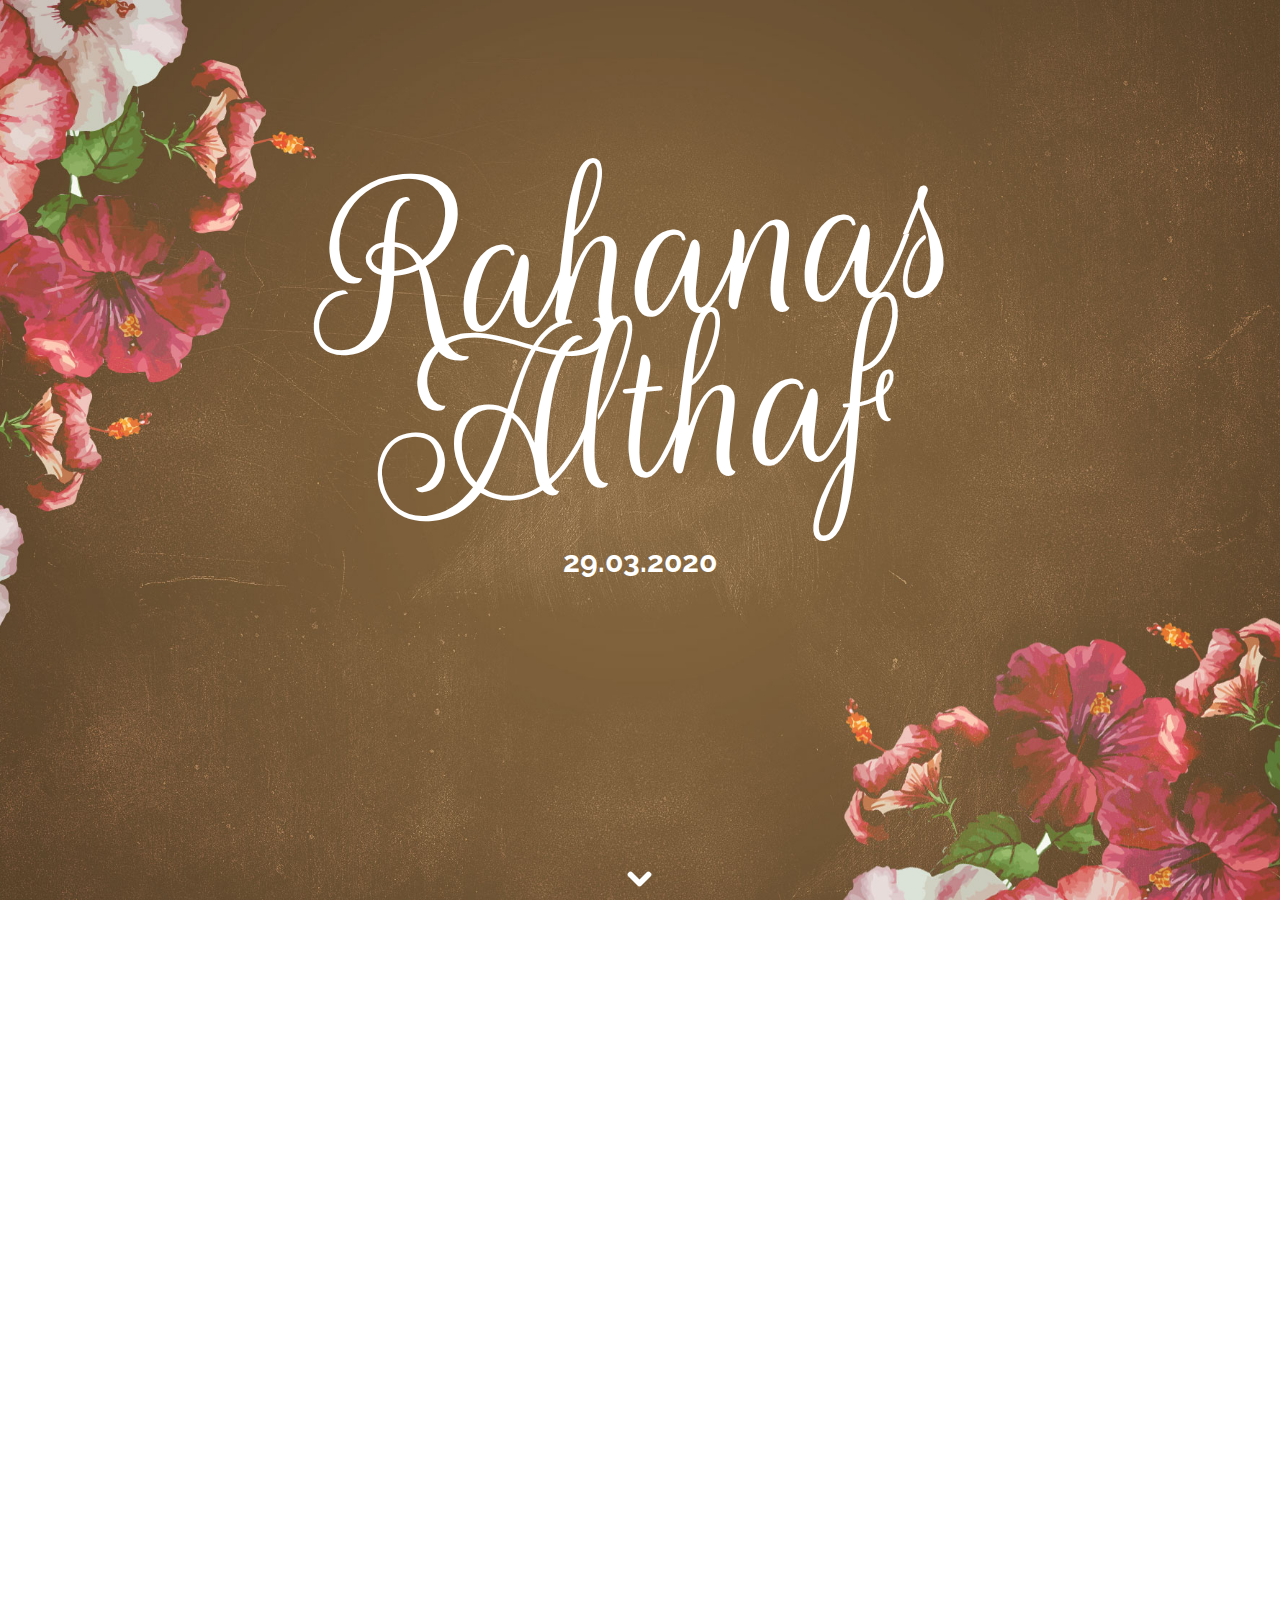
<file: index.html>
<!DOCTYPE html>

<head>
<meta http-equiv="Content-Type" content="text/html; charset=utf-8" />
<meta name="viewport" content="width=device-width; initial-scale=1; maximum-scale=1" />
<meta name="author" content="Riyas Siddikk" />
<meta name="description" content="Rahanas weds Althaf" />
<meta name="keywords" content="the wedding date, Rahanas weds Althaf, Rahanas, Althaf" />
<title>Rahanas weds Althaf</title>
<link rel="stylesheet" type="text/css" media="all" href="style.css" />
<link rel="stylesheet" type="text/css" media="all" href="css/intro.css" />
<link rel="stylesheet" type="text/css" media="all" href="css/animsition.min.css" />
<link rel="stylesheet" type="text/css" media="all" href="css/swipebox.css" />
<link href='http://fonts.googleapis.com/css?family=Clicker+Script' rel='stylesheet' type='text/css'>
<link href='http://fonts.googleapis.com/css?family=Raleway:400,300,700,900' rel='stylesheet' type='text/css'>
<link href="https://fonts.googleapis.com/css?family=Rouge+Script" rel="stylesheet"> 
<link rel="stylesheet" href="owl-carousel/owl.carousel.css">
<link rel="stylesheet" href="owl-carousel/owl.theme.css">
<link rel="stylesheet" href="owl-carousel/owl.themecarousel.css">
<link rel="stylesheet" href="owl-carousel/owl.transitions.css">
</head>
<body>
<div id="container" class="container intro-effect-push animaition">  

<!--nav id="main_menu" class="menugray">                                                                   
	<ul>
		<li><a class="selected fade-page"><span>السلام عليكم</span></a></li>
		
	</ul>
</nav-->  
        
<header class="header">
	
    
        <div class="title_container">
             <div class="title_up">Rahanas</div>
	     <div class="title_middle"> &#x000A;</div>
             <div class="title_down">Althaf</div>
             <div class="title_date">29.03.2020</div>
        </div> 
    
</header>

<button class="trigger downanimated bounce"><img src="images/arrow-down.png" alt="Scroll Down" title="Scroll Down"/></button>


  <div class="section_centered">
  
		<div class="centered_title">
			<h2>We are getting <span>Married !!</span></h2>
			<p class="under_title_descr"><span>and we wish you to be part of our celebrations &#128525;</span></p>
		</div>	
  
       <div class="latest_posts">


              <div class="blog_post middle13 block" data-move-y="300px" data-move-x="0px">
                    <div class="post_thumb"><img src="images/thumbs/5_1.jpeg" alt="" title="" /></div> 
              </div>
             

           
      </div>
  </div>
<div class="content">
    
	
            <div id="about_home" class="section_centered">
			
			
	   <div class="centered_title">
				<h2>Seriously ,  <span> We look much better than the above drawing !!</span> & here we are .. </h2>
				<p class="under_title_descr"><span>(PS: Dont mind the YouCam edits and snapseed filters &#128523;)</span></p>
            </div>
            
            
        
               <div class="about_section left12">
					 <div class="about_pic_container">
						
						<div class="about_pic"><img src="images/about_f.jpeg" alt="" title="" /></div>
					</div>
						<h3>Rahanas</h3>
						<p>Do you know Mr. Althaf, what would look really good on you ? Its me !! &#128540; </p>
               </div>
               <div class="about_section left12_last">
					<div class="about_pic_container">
							
							<div class="about_pic"><img src="images/about_m.jpeg" alt="" title="" /></div>
					</div>
						<h3>Althaf</h3>
						<p>Chithusee, you are ablsolutley right!! because I know marriage is a relationship in which one is always right, and other is the Husband &#128530; </p>
               </div>
			   
            </div>
			
	 <!-- End of Section About Us -->
            



 

<!-- End of Section Bridemades -->
 <div class="section_centered">
  
		<div class="centered_title">
			<h2>How can you miss such a beautiful occasion? <span> Come, and be part of our Celebrations </span></h2>
			<p><span>We cordially invite your esteemed presence with family on the auspicius occasion of our wedding on 29th March 2020 at St. Pius X church Auditorium, Choondy, Aluva by 12 PM noon and thereafter reception at Njalakam Jama'ath Convention Center, Kalamassery by 5:30 PM on the same day  </span></p>
		</div>	
  
       <
  </div>
 
  <div class="section_centered">

	 <div class="centered_title">
            <h2> <span>WEDDING</span> functions and venues</h2>
            <p class="under_title_descr"><span>The most beautiful day of our lives.</span></p>
         </div>
	
	<div class="full_width">
        <div class="imageblock-left">
		<div class="imageblock-img"><span></span><img src="images/wedding-location_1.jpg" alt="" title=""/></div>
		<div class="imageblock-text-right">
			<h2>NIKAH</h2>
			<p>Inshah'allah, Our Nikah is planned to conduct by 11:30 AM on the wedding day (29/03/2020) at the Kodikuthumala Muslim Jama'ath Masjid.</p>
			<span class="location_row_white">Kodikuthumala Muslim Jama'ath Masjid</span>
	         </div>
	</div>
	</div>
	
	
              <div class="left12 infoblock">
				 <span class="uptitle">12:00 PM - 02:00 PM</span>		  
			<h2>WEDDING PARTY</h2>
				 <div class="infoicon"><img src="images/icons/ring.png" alt="" title=""/></div> 	 
					<p>All of you are invited for the wedding party along with the lunch planned to be conducted at St.Pius X Church auditorium, Choondy, Aluva. We will be so blessed to have presence of you and your family for the occasion. Let's celebrate together!</p>
		      	<iframe src="https://www.google.com/maps/embed?pb=!1m18!1m12!1m3!1d3928.178504874018!2d76.37112471479489!3d10.084455492793294!2m3!1f0!2f0!3f0!3m2!1i1024!2i768!4f13.1!3m3!1m2!1s0x3b0809485ab4a2f7%3A0x3124b845d1e520b6!2sSt%3A%20Pius%20X%20Church%20Auditorium!5e0!3m2!1sen!2sin!4v1581828646557!5m2!1sen!2sin" width="400" height="300" frameborder="0" style="border:0;" allowfullscreen=""></iframe>
						
	       </div>
              <div class="left12_last infoblock">
				 <span class="uptitle">05:30 PM - 9:00 PM</span>
			<h2>WEDDING RECEPTION</h2>
			<div class="infoicon"><img src="images/icons/wed.png" alt="" title=""/></div> 
					<p>And for those who haven't got chance to attend the wedding celebrations at noon and for those who have felt like to see us and wish again, we invite you for the post wedding reception party at Njalakam Jama'ath Convention Center, Kalamassery.</p>
		      <iframe src="https://www.google.com/maps/embed?pb=!1m18!1m12!1m3!1d3928.6609082212476!2d76.31367841479452!3d10.044814892820433!2m3!1f0!2f0!3f0!3m2!1i1024!2i768!4f13.1!3m3!1m2!1s0x3b080dcb687ad529%3A0xd6b63068def422a2!2sNjalakam%20Jama-Ath%20Convention%20Center!5e0!3m2!1sen!2sin!4v1581829558165!5m2!1sen!2sin" width="400" height="300" frameborder="0" style="border:0;" allowfullscreen=""></iframe>
				
	      

            
		   

	

		   
</div>
      <!-- End of Section Info -->

 <div id="footer">          
  <div class="section_centered">
  
		<div class="footer_centered_title">
			<h2>RAHANAS <span>and </span> ALTHAF</h2>
		</div>

		
		<div class="footer_menu">
			<ul>
				<li><span>29-03-2020</span></li>
				
			</ul>
		</div>

</div>	
</div>       
	 <!-- End of Footer -->	
        
</div><!-- End of content-->



</div> <!--End of container-->
<!-- jQuery -->
<script type="text/javascript" src="js/jquery-1.12.4.min.js"></script>
<script type="text/javascript" src="js/animsition.min.js"></script>
<script type="text/javascript" src="js/menu.js"></script>
<script type="text/javascript" src="js/jquery.countdown.js"></script>
<script type="text/javascript" src="js/jquery.swipebox.min.js"></script>
<script type="text/javascript" src="owl-carousel/owl.carousel.js"></script>
<script type="text/javascript" src="js/velocity.min.js"></script>
<script type="text/javascript" src="js/classie.js"></script>
<script type="text/javascript" src="js/scrollheader.js"></script>
<script type="text/javascript" src="js/jquery.arctext.js"></script>
<script type="text/javascript" src="js/jquery.smoove.js"></script>
<script type="text/javascript" src="js/custom.js"></script>
<script type="text/javascript">
$("#main_menu").menumaker({
format: "multitoggle",
sticky: true
});
</script>
<script type="text/javascript">
$( document ).ready(function() {      
    var isMobile = window.matchMedia("only screen and (max-width: 1300px)");

    if (!isMobile.matches) {
       $('.block').smoove({offset:'2%'});
    }
 });
</script>
</body>


</html>
</file>
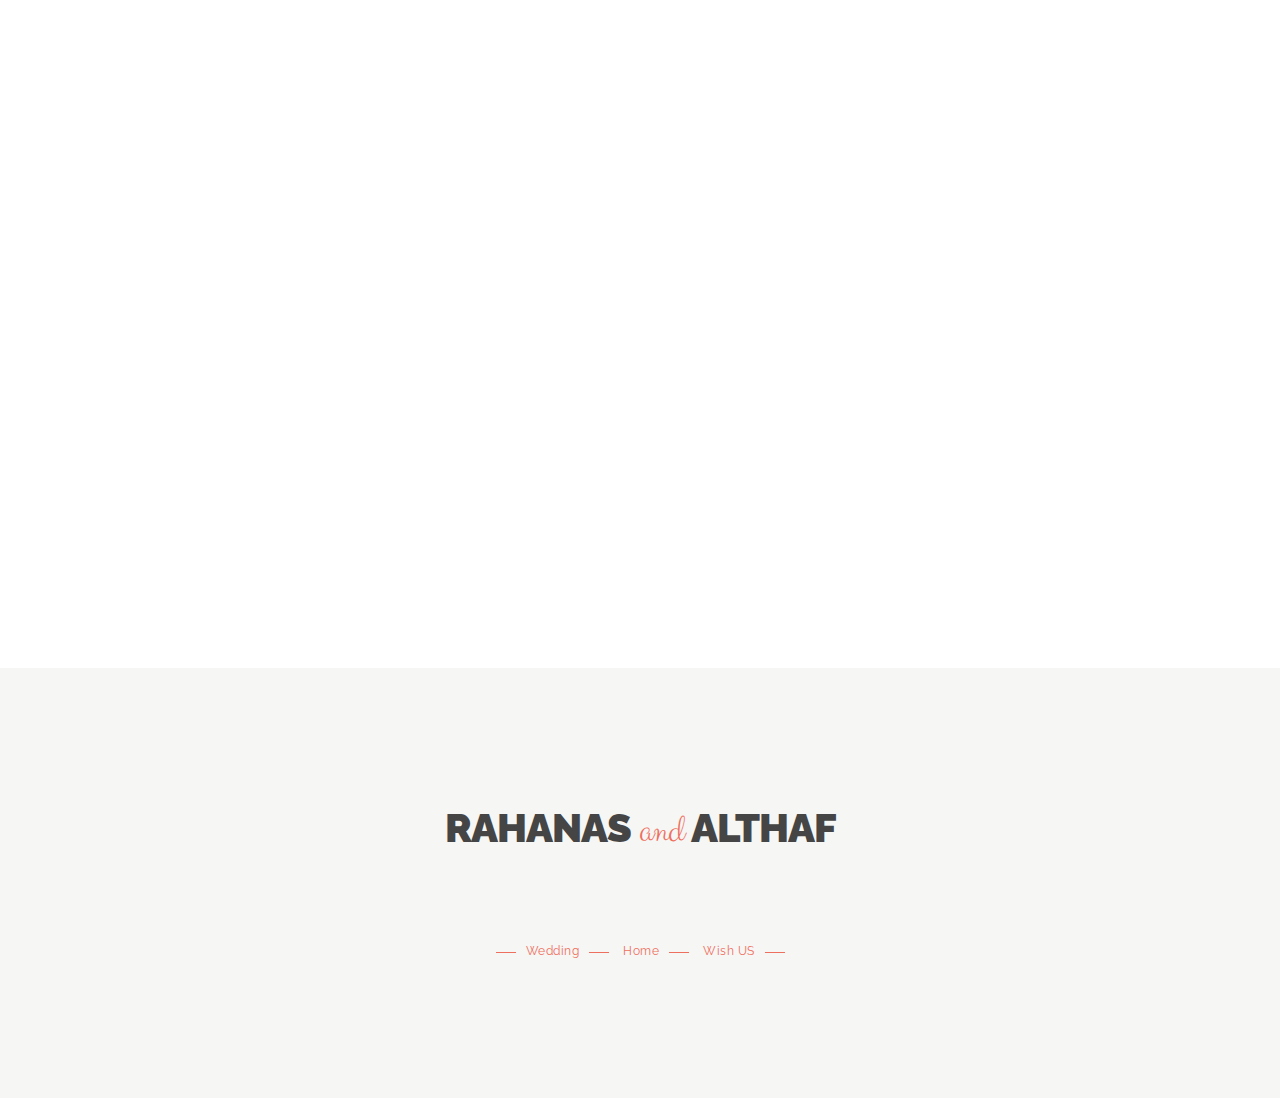
<file: rsvp.html>
<!DOCTYPE html>

<!-- Mirrored from themes.sindevo.com/the-wedding-date/the-wedding-date-06/rsvp.html by HTTrack Website Copier/3.x [XR&CO'2014], Sat, 15 Feb 2020 10:05:08 GMT -->
<head>
<meta http-equiv="Content-Type" content="text/html; charset=utf-8" />
<meta name="viewport" content="width=device-width; initial-scale=1; maximum-scale=1" />
<meta name="author" content="RIYAS SIDDIKK" />
<meta name="description" content="Rahanas weds Althaf" />
<meta name="keywords" content="the wedding date, Rahanas weds Althaf, Rahanas, Althaf" />
<title>Rahanas weds Althaf</title>
<link rel="stylesheet" type="text/css" media="all" href="style.css" />
<link rel="stylesheet" type="text/css" media="all" href="css/animsition.min.css" />
<link rel="stylesheet" href="css/jquery-ui.min.css">
<link rel="stylesheet" href="css/wedding.datepicker.css">
<link href='http://fonts.googleapis.com/css?family=Clicker+Script' rel='stylesheet' type='text/css'>
<link href='http://fonts.googleapis.com/css?family=Raleway:400,300,700,900' rel='stylesheet' type='text/css'>
</head>
<body>
<div id="pagecontainer" class="animsition">     
        
<nav id="main_menu" class="menugray">                                                                   
	<ul>
		<li><a class="fade-page" href="index-2.html"><span data-hover="HOME">HOME</span></a></li>
		<li class="menu-item-has-children"><a><span data-hover="THE WEDDING">THE WEDDING</span></a>
			<ul class="sub-menu menuwhite">
				<li><a href="page.html" class="fade-page">CEREMONY</a></li>
				<li><a href="page.html" class="fade-page">LOCATION</a></li>

			</ul>
		</li>
	<li><a href="layout.html" class="fade-page"><span data-hover="REACH US">REACH US</span></a></li> 
		
	</ul>
</nav>  

<div class="section_centered">

           <h3 class="form_subtitle">GUEST DETAILS &amp; COMMENTS</h3>
                <div class="form_section">
                    <div class="form_row left13">
                    <label>NAME</label>
                    <input type="text" class="form_input required" name="rsvpname" id="rsvpname" />
                    </div>
                    <div class="form_row left13">
                    <label>EMAIL</label>
                    <input type="text" class="form_input required email" name="rsvpemail" id="rsvpemail" />
                    </div>
                    <div class="form_row left13_last">
                    <label>PHONE</label>
                    <input type="text" class="form_input required" name="rsvpphone" id="rsvpphone" />
                    </div>
                    <div class="form_row_full">
                    <label>WISHES and COMMENTS</label>
                    <textarea class="form_textarea_full" name="rsvpcomments" id="rsvpcomments"></textarea>
                    </div>
                    <div class="form_row">
                    <input type="submit" name="submit" class="form_submit_contact" id="submit" value="SEND Comments and Wishes" />
                    <input class="" type="hidden" name="to"  value="riyass.ayath@gmail.com" />
                    <input class="" type="hidden" name="subject" value="Wishes and Comments" />
                    <label id="loader" style="display:none;"><img src="images/loader.gif" alt="Loading..." id="LoadingGraphic" /></label> 
                    </div> 
               </div>
                
                </form>
        </div>  

		 
		   
</div><!-- End of content-->   
		   
 <div id="footer">          
  <div class="section_centered">
  
		<div class="footer_centered_title">
			<h2>RAHANAS <span>and </span> ALTHAF</h2>
		</div>
		
		
		<div class="footer_menu">
			<ul>
				<li><a href="page.html" class="fade-page"><span>Wedding</span></a></li>
				<li><a href="page.html" class="fade-page"><span>Home</span></a></li>
				<li><a href="rsvp.html" class="fade-page"><span>Wish US</span></a></li>
			</ul>
		</div>

</div>	
</div>
</div>       
<!-- End of Footer -->	        
       
</div> <!--End of container-->
<!-- jQuery -->
<script type="text/javascript" src="js/jquery-1.12.4.min.js"></script>
<script type="text/javascript" src="js/jquery-ui.min.js"></script>
<script type="text/javascript" src="js/animsition.min.js"></script>
<script type="text/javascript" src="js/menu.js"></script>
<script type="text/javascript" src="js/custom.js"></script>
<script type="text/javascript" src="js/jquery.validate.min.js"></script>
<script type="text/javascript">
$("#main_menu").menumaker({
format: "multitoggle",
sticky: true
});
</script>
<script type="text/javascript" charset="utf-8">
var $ = jQuery.noConflict();
  $(window).load(function() {
    "use strict";
	$("#RSVPForm").validate({
	submitHandler: function(form) {
	ajaxContact(form);
	return false;
	}
	});

  });
</script>
<script type="text/javascript" src="js/email.js"></script>
</body>


</html>
</file>
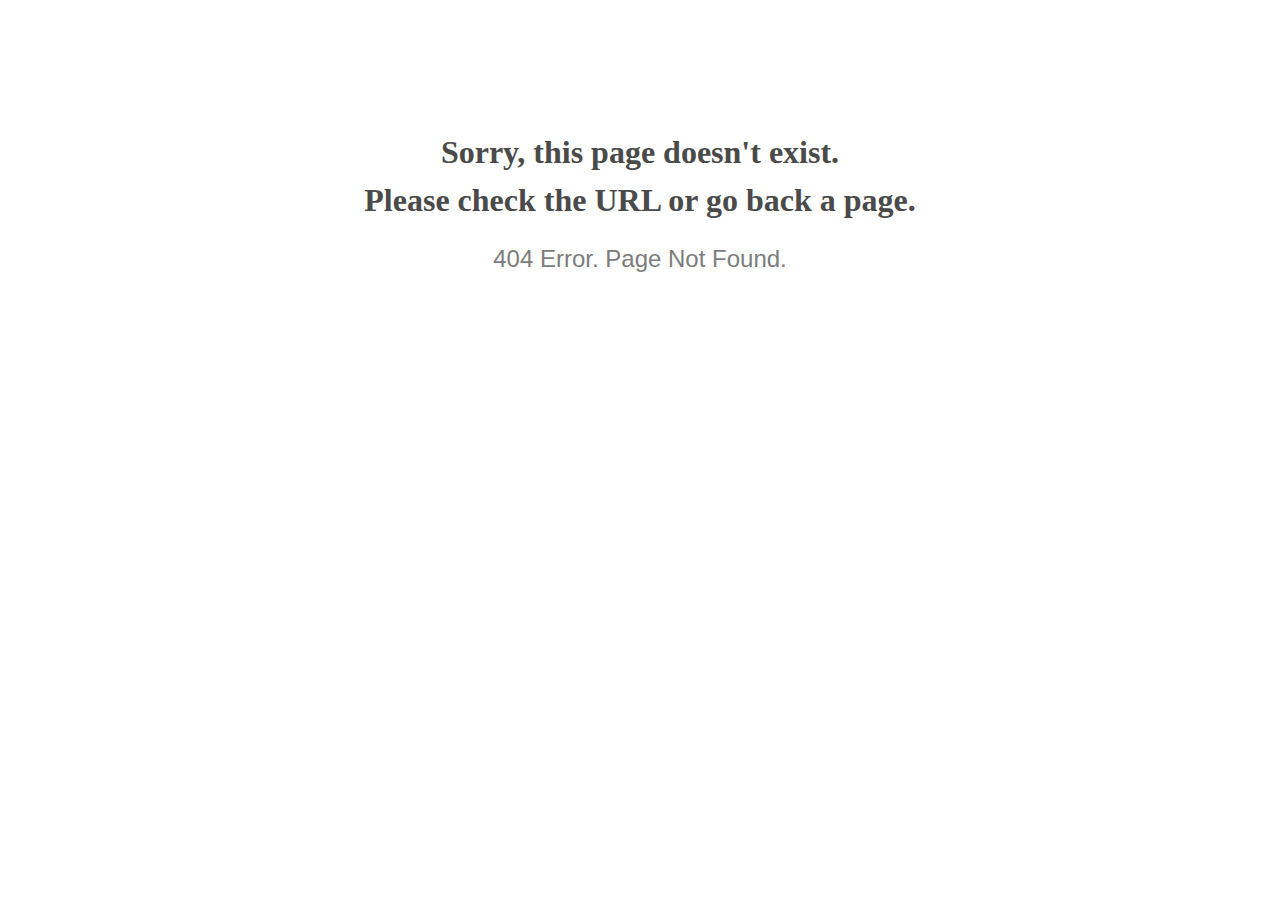
<file: css/reset.html>
<!doctype html>
<html lang="en">
<head>
  <meta charset="utf-8">
  <meta http-equiv="x-ua-compatible" content="ie=edge">
  <title>404 Error</title>
  <meta name="viewport" content="width=device-width, initial-scale=1">
  <meta name="robots" content="noindex, nofollow">
  <style>
    @media screen and (max-width:500px) {
      body { font-size: .6em; } 
    }
  </style>
</head>

<body style="text-align: center;">

  <h1 style="font-family: Georgia, serif; color: #4a4a4a; margin-top: 4em; line-height: 1.5;">
    Sorry, this page doesn't exist.<br>Please check the URL or go back a page.
  </h1>
  
  <h2 style="  font-family: Verdana, sans-serif; color: #7d7d7d; font-weight: 300;">
    404 Error. Page Not Found.
  </h2>
  
</body>

</html>
</file>
<file: style.css>
/*------------------------------------------------------------------
[Main Stylesheet]

Author:	THEMES.SINDEVO.COM
Version:	1.0
Created:	06 April 2017
Last updated:	06 April 2017
Template:	The Wedding Date | Responsive HTML Wedding Template
-------------------------------------------------------------------*/

/*----------------------------------------------------------------- 
[Table of Contents]

1. RESET
2. GENERAL
	2-1 HEADINGS
3. SMART GRID
4. GENERAL LAYOUT 
	4-1. HEADER
	4-2. MENU 
	4-3. CUSTOM TITLES
	4-4. CUSTOM READ MORE
5. PAGES LAYOUT 
	5-1. INFO BLOCKS
	5-2. IMAGE BLOCKS
	5-3. GIFTS BLOCK
	5-4. CUSTOM MAP
	5-5. CUSTOM VIDEO PLAYER
	5-6. BUTTONS AND DIVIDERS
6. HOME PAGE 	
	6-1. HOME SLIDER
	6-2. HEADER  NAMES
	6-3. HOME ABOUT BLOCKS 
	6-4. COUNTDOWN 
	6-5. CAROUSEL
	6-6. HOME LATEST POSTS 
7. BLOG LAYOUT
	7-1. LATEST POSTS LISTING
	7-2. BLOG SINGLE
	7-3. BLOG COMMENTS
8. PHOTO GALLERY

9. FORMS
10. FOOTER
11. MEDIA QUERIES
*/
/*===============================================*/
/* 1. RESET		 						 */
/*===============================================*/
@import "css/reset.html";


/*===============================================*/
/* 2. GENERAL		 						 */
/*===============================================*/	
html, body, .container, .header {
	height: 100%;
}
body{
	font-family: 'Raleway', sans-serif;
	padding:0;
	font-size:14px;
	margin:0 auto;
	color:#65645f;
}
.clear{
	clear:both;
}
p{
	padding:0;
	margin:0px;
	text-align:left;
	line-height:24px;
}
a{
	text-decoration:none;
	color:#ef6f5e;
}
a.read_more{
	display:inline-block;
	margin:auto;
	padding:10px 40px;
	border:1px #65645f solid;
}
blockquote{
	font-style:italic;
	font-size:24px;
	padding:0 5%;
	margin:40px 0 60px 0;
	line-height:34px;
	position:relative;
	text-align:center;
}
blockquote:after {
    content:' ';
    position: absolute;
    display:block;
    width: 10%;
    margin: 20px 40%;
    border:1px solid #ef6f5e;
} 
a img{
	border:none;
}
a:hover{
	text-decoration:none;
	color:#212121;
}
img.responsive_image{
	max-width:100%;
	display:block;
	margin:auto auto 20px auto;
}
.no-touch .back:hover {
	color:#FFFFFF;
}
/*---------------------------*/
/* 2-1. HEADINGS             */
/*---------------------------*/	
h1, h2, h3, h4, h5, h6{
font-weight:700;
letter-spacing:-0.5px;
color:#454545;
padding:0 0 22px 0;
margin:0;
}
h1{
font-size:40px;
}
h2{
font-size:30px;
}
h3{
font-size:22px;
}
h4{
font-size:20px;
}
h5{
font-size:18px;
}
h6{
font-size:16px;
}
/*===============================================*/
/* 3. SMART GRID    		 			    	 */
/*===============================================*/
.section_full{
	width:100%;
	padding:140px 0;
	clear:both;
	float:left;
	margin:auto;
}
.section_centered{
	width:75%;
	padding:140px 0;
	clear:both;
	margin:auto;
}
.full_width{
	width:100%;
	margin:0 0 80px 0;
	float:left;
	clear:both;
}
.left23{
	width:65.34%;
	float:left;
	margin:0 4% 80px 0;
	clear:both;
}
.left12{
	width:48%;
	float:left;
	margin:0 4% 80px 0;
	clear:both;
}
.left12_last{
	width:48%;
	float:right;
	margin:0 0 80px 0;
}
.left13{
	width:30.66%;
	float:left;
	margin:0 4% 80px 0;
}
.left13_last{
	width:30.66%;
	float:right;
	margin:0 0 80px 0;
}
.left14{
	width:22%;
	float:left;
	margin:0 4% 80px 0;
}
.left14_last{
	width:22%;
	float:right;
	margin:0 0 80px 0;
}
.left15{
	width:16.8%;
	float:left;
	margin:0 4% 80px 0;
}
.left15_last{
	width:16.8%;
	float:left;
	margin:0 0 80px 0;
}

/*===============================================*/
/* 4. GENERAL LAYOUT    		 						 */
/*===============================================*/	

/*---------------------------*/
/* 4-1. HEADER            */
/*---------------------------*/
.header {
position: relative;
margin: 0 auto;
width: 100%;
overflow:hidden;
background:url(images/header-bg.jpg) #474546;
-webkit-background-size: 100%; 
-moz-background-size: 100%;
-o-background-size: 100%;
background-size: 100%;
-webkit-background-size: cover;
-moz-background-size: cover;
-o-background-size: cover; 
background-size: cover;
background-position:center center;
}
/*---------------------------*/
/* 4-2. MENU            */
/*---------------------------*/
#main_menu {
position:fixed;
top:0px;
width:100%;
text-align:center;
z-index:9999;
height:70px;
-webkit-transition: all 0.5s;
-moz-transition: all 0.5s;
-ms-transition: all 0.5s;
-o-transition: all 0.5s;
transition: all 0.5s;
}
.menuwhite{
background:none;
}
ul.menuwhite{
background-color:#f0ece3;
}
.menugray{
background-color:#f0ece3;
}
#main_menu li a span {
	position: relative;
	display: inline-block;
	-webkit-transition: -webkit-transform 0.3s;
	-moz-transition: -moz-transform 0.3s;
	transition: transform 0.3s;
}
#main_menu li a span::before {
	position: absolute;
	top: -100%;
	color:#ef6f5e;
	content: attr(data-hover);
	-webkit-transform: translate3d(0,0,0);
	-moz-transform: translate3d(0,0,0);
	transform: translate3d(0,0,0);
}
#main_menu li a:hover span,
#main_menu li a:focus span {
	-webkit-transform: translateY(100%);
	-moz-transform: translateY(100%);
	transform: translateY(100%);
}
#main_menu ul,
#main_menu ul li,
#main_menu ul li a {
  margin: 0;
  padding: 0;
  border: 0;
  list-style: none;
  line-height: 1;
  display: block;
  position: relative;
  -webkit-box-sizing: border-box;
  -moz-box-sizing: border-box;
  box-sizing: border-box;
}
#main_menu:after,
#main_menu > ul:after {
  content: ".";
  display: block;
  clear: both;
  visibility: hidden;
  line-height: 0;
  height: 0;
}
#menu-button {
  position: absolute;
  padding-left: 1.25em;
  font-size:30px;
  top:8px;
  right:8px;
  display: none;
  cursor:pointer;
}
#menu-button:before {
  content: "";
  position: absolute;
  top: 0.25em;
  left: 0;
  width: 1em;
  height: 0.125em;
  border-top: 0.375em double #333;
  border-bottom: 0.135em solid #333;
}
#main_menu > ul > li {display:inline-block; padding:0; }
#main_menu.menuwhite > ul > li > a {
color:#ffffff; font-size:13px;display:inline-block; letter-spacing: 0.4px;padding:0 25px; margin:20px 0;font-weight:700;overflow: hidden;line-height:30px; height:30px;
}
#main_menu.menugray > ul > li > a {
color:#454545; font-size:13px;display:inline-block; letter-spacing: 0.4px;padding:0 25px; margin:20px 0;font-weight:700;overflow: hidden;line-height:30px; height:30px;
}
#main_menu.menuwhite > ul > li > a.selected {color:#ef6f5e;}
#main_menu.menugray > ul > li > a.selected {color:#ef6f5e;}
#main_menu ul ul {
  position: absolute;
  left: -9999px;
  top:70px;
  z-index:9999;
  text-align:left;
  padding:5px 0;
}
#main_menu li:hover > ul { left: auto; }
#main_menu ul ul ul {
  margin-left: 100%;
  top: 0;
}
#main_menu ul ul li a {
  width:200px;
  padding:10px 0 10px 15px; 
  border-bottom:1px #f1f1f1 solid;
  font-size:12px;
  margin:5px 10px;
  color:#333;
}
#main_menu ul ul li:last-child a {
 border-bottom:none; 
 }
#main_menu ul ul li a:hover{
	color:#ef6f5e;
}
#main_menu ul li > a:hover, #main_menu > ul >  li.current-menu-item a{color:#ef6f5e;}

/*---------------------------*/
/* 4-3. CUSTOM TITLES            */
/*---------------------------*/
.centered_title{
width:100%;
text-align:center;
padding:0px 0 60px 0;
clear:both;
}
.centered_title h2{
font-size:40px;
letter-spacing:-1px;
font-weight:900;
padding:0 0 10px 0;
margin:0px;
line-height:45px;
}
.centered_title h2 span{
font-family: 'Clicker Script', cursive;
font-weight:400;
color:#ef6f5e;
}
p.under_title_descr{
font-size:14px;
font-weight:400;
padding:0 20px;
margin:0 auto 0 auto;
text-align:center;
color:#646464;
border-bottom: 1px solid #ef6f5e; 
line-height:0.1em;
display:inline-block;
}
p.under_title_descr span { 
background:#fff; 
padding:0 10px; 
}
.carousel_container p.under_title_descr span { 
background:#f6f6f4; 
}
/*---------------------------*/
/* 4-4. CUSTOM READ MORE            */
/*---------------------------*/
.read_more_full{
	padding:40px 0 0 0;
	width:100%;
	margin:auto;
	text-align:center;
	clear:both;
}
.read_more_full a{
	display:inline-block;
	border-bottom: 1px solid #ef6f5e; 
	line-height:0.1em;
	padding:0 10px; 
	font-weight:700;
}
.read_more_full a span { 
background:#fff; 
padding:0 10px; 
}
.read_more_full a:hover{
	color:#5d594d;
}
/*===============================================*/
/* 5. PAGES LAYOUT		 						 */
/*===============================================*/
/*---------------------------*/
/* 5-1. INFO BLOCKS     	 */
/*---------------------------*/
.infoblock{
	text-align:center;
}
.infoblock h2{
	font-size:20px;
	letter-spacing:0.8px;
	padding:0 0 25px 0;
	margin:0px;
}
.infoblock h4{
	font-size:16px;
	letter-spacing:0.8px;
	padding:0 0 25px 0;
	margin:0px;
}
.infoblock span.uptitle{
	font-size:18px;
	display:block;
	letter-spacing:-0.5px;
	padding:0 0 10px 0;
	font-weight:400;
	margin:0px;
	color:#172854;
}
.infoblock p{
	text-align:center;
	padding:25px 5% 0 5%;
}
.infoblock .infoicon img{
	width:50px;
	display:block;
	margin:auto;
}
/*---------------------------*/
/* 5-2. IMAGE BLOCKS    	 */
/*---------------------------*/
.imageblock-left{
	width:100%;
	clear:both;
	float:left;
	position:relative;
}
.imageblock-text-right{
	width:50%;
	right:0;
	top:50px;
	position:absolute;
	background-color:#ef6f5e;
	color:#fff;
	padding:40px;
	z-index:888;
}
.imageblock-text-right h2{
	color:#fff;
	font-size:28px;
	font-weight:300;
}
.imageblock-img{
	position:relative;
	max-width:70%;
	display:block;
	float:left;
}
.imageblock-img img{
	width:100%;
	display:block;
}
.imageblock-img span{
	display:block;
	width:94%;
	height:92%;
	position:absolute;
	top:3.5%;
	left:2.6%;
	border:3px #fff solid;
	z-index:777;
}
.location_row_white{
	display:block;
	width:40%;
	float:left;
	height:32px;
	line-height:32px;
	padding:0 0 0 40px;
	margin:20px 0 0 0;
	color:#fff;
	font-weight:700;
	background:url(images/icons/location_white.png) no-repeat left;
}
.phone_row_white{
	display:block;
	width:40%;
	float:left;
	height:32px;
	line-height:32px;
	padding:0 0 0 40px;
	margin:20px 0 0 0;
	color:#fff;
	font-weight:700;
	background:url(images/icons/phone_white.png) no-repeat left;
}
/*---------------------------*/
/* 5-3. GIFTS BLOCK    	 */
/*---------------------------*/
#gifts_section{
	margin-top:60px;
	clear:both;
}
.gifts_content{
	width:100%;
	text-align:center;
	border-top:1px #efefef solid;
	border-bottom:1px #efefef solid;
	padding:40px 0;
}
.gifts_content ul{
	list-style:none;
}
.gifts_content ul li{
	display:inline-block;
	padding:0 3%;
}
.gifts_content ul li a img{
	opacity:1;
	transition: opacity .3s ease-in-out;
}
.gifts_content ul li:hover a img{
	opacity:0.6;
	transition: opacity .3s ease-in-out;
}
/*---------------------------*/
/* 5-4. CUSTOM MAP      	 */
/*---------------------------*/
#map{
width:100%;
height:500px;
}
/*---------------------------*/
/* 5-5. CUSTOM VIDEO PLAYER   	 */
/*---------------------------*/
.videocontainer{
width:100%;
margin:0 auto 20px auto;	
}
.videocontainer video{max-width:100%;}
.videocontainer img{ max-width:100%; padding:0; display: block;}

/*---------------------------*/
/* 5-6. BUTTONS AND DIVIDERS   	 */
/*---------------------------*/
.page_divider{
	border-bottom:1px #e7e7e7 solid;
	border-top:1px #e7e7e7 solid;
	padding:40px 0;
	margin:20px 0;
	text-align:center;
	width:100%;
	clear:both;
}

.example_buttons{
	width:100%;
	margin:40px 0;
	text-align:center;
}
.example_buttons a{
	margin:0 10px;
}
.effect_button{
	display: inline-block;
	vertical-align: middle;
	position: relative;
	overflow: hidden;
	z-index: 1;
	padding:15px 40px;
	font-size:12px;
	font-weight:700;
	letter-spacing:0.4px;
	-webkit-backface-visibility: hidden;
	-moz-osx-font-smoothing: grayscale;
	background-color:#fff;
	color:#ef6f5e;
	border:1px solid #ef6f5e;
	-webkit-transition: color 0.3s;
	transition: color 0.3s;
	
}
.effect_button::before,
.effect_button::after {
	content: '';
	position: absolute;
	height: 100%;
	width: 100%;
	bottom: 100%;
	left: 0;
	z-index: -1;
	-webkit-transition: -webkit-transform 0.3s;
	transition: transform 0.3s;
	-webkit-transition-timing-function: cubic-bezier(0.75, 0, 0.125, 1);
	transition-timing-function: cubic-bezier(0.75, 0, 0.125, 1);
}
.effect_button::before {
	background: #fedbd5;
}
.effect_button::after {
	background: #ef6f5e;
}
.effect_button:hover {
	color: #fff;
}
.effect_button:hover::before,
.effect_button:hover::after {
	-webkit-transform: translate3d(0, 100%, 0);
	transform: translate3d(0, 100%, 0);
}
.effect_button:hover::after {
	-webkit-transition-delay: 0.175s;
	transition-delay: 0.175s;
}

.simple_button{
	display: inline-block;
	vertical-align: middle;
	z-index: 1;
	padding:15px 40px;
	font-size:12px;
	font-weight:700;
	letter-spacing:0.4px;
	background-color:#ef6f5e;
	color:#fff;
	border:1px solid #ef6f5e;
}
.gray_button{
	display: inline-block;
	vertical-align: middle;
	z-index: 1;
	padding:15px 40px;
	font-size:12px;
	font-weight:700;
	letter-spacing:0.4px;
	background-color:#f6f6f4;
	color:#ef6f5e;
	border:1px solid #f6f6f4;
}
.border_button{
	display: inline-block;
	vertical-align: middle;
	z-index: 1;
	padding:15px 40px;
	font-size:12px;
	font-weight:700;
	letter-spacing:0.4px;
	background-color:#ffffff;
	color:#ef6f5e;
	border:1px solid #ef6f5e;
}
.borderbt_button{
	display: inline-block;
	vertical-align: middle;
	z-index: 1;
	padding:14px 40px;
	font-size:12px;
	font-weight:700;
	letter-spacing:0.4px;
	background-color:#ffffff;
	color:#ef6f5e;
	border-top:2px solid #ef6f5e;
	border-bottom:2px solid #ef6f5e;
}
/*===============================================*/
/* 6. HOME PAGE	 	        					 */
/*===============================================*/
/*---------------------------*/
/* 6-1. SLIDER          	 */
/*---------------------------*/	
/*--see owl.carousel.css for more details------*/	
#owl-demo .item img{
width:100%;
}
.sliderbg{
position:absolute;
top:0;
left:0;
width:100%;
height:100%;
background-size: cover;
background-attachment: scroll  ;
background-position: center  ;
background-repeat:repeat;
background-origin: content-box;
z-index:88;
}
.trans_black{
width:100%;
height:100%;
background: url(images/black_trans.png) repeat;
position:absolute;
z-index:99;
}

/*---------------------------*/
/* 6-2. HEADER  NAMES 	 */
/*---------------------------*/	
.title_container{
text-align:center;
width:90%;
height:45%;
padding:5% 0;
margin:5% auto 0 auto;
}
.title_up{
color:#fff;
font-size:250px;
padding:0px;
margin:0px;
line-height:180px;
letter-spacing:-1px;
font-weight:300;
font-family: 'Rouge Script', cursive;
-ms-transform: rotate(-5deg); /* IE 9 */
-webkit-transform: rotate(-5deg); /* Chrome, Safari, Opera */
transform: rotate(-5deg);

}
.title_down{
color:#fff;
font-size:250px;
font-weight:300;
padding:0px;
margin:0px;
line-height:140px;
letter-spacing:-1px;
font-family: 'Rouge Script', cursive;
-ms-transform: rotate(-5deg); /* IE 9 */
-webkit-transform: rotate(-5deg); /* Chrome, Safari, Opera */
transform: rotate(-5deg);

}
.title_middle{
color:#fff;
font-size:190px;
font-weight:300;
padding:0px;
margin:0px;
line-height:60px;
letter-spacing:-1px;
font-family: 'Rouge Script', cursive;
-ms-transform: rotate(-5deg); /* IE 9 */
-webkit-transform: rotate(-5deg); /* Chrome, Safari, Opera */
transform: rotate(-5deg);
}
.title_date{
color:#fff;
font-weight:700;
font-size:30px;
padding:60px 0 10px 0;
}

/*---------------------------*/
/* 6-3. HOME ABOUT BLOCKS 	 */
/*---------------------------*/
.about_section{
text-align:center;
}
.about_section h3{
font-size:18px;
font-weight:900;
letter-spacing:0.4px;
padding:60px 0 20px 0;
margin:0px;
}
.about_section p{
text-align:center;
padding:0 10% 20px 10%;
margin:0px;
}
.more_about{
	display: inline-block;
	vertical-align: middle;
	position: relative;
	overflow: hidden;
	z-index: 1;
	padding:15px 40px;
	font-size:12px;
	font-weight:700;
	letter-spacing:0.4px;
	-webkit-backface-visibility: hidden;
	-moz-osx-font-smoothing: grayscale;
	background-color:#fff;
	color:#ef6f5e;
	border:1px solid #ef6f5e;
	-webkit-transition: color 0.3s;
	transition: color 0.3s;
	
}
.more_about::before,
.more_about::after {
	content: '';
	position: absolute;
	height: 100%;
	width: 100%;
	bottom: 100%;
	left: 0;
	z-index: -1;
	-webkit-transition: -webkit-transform 0.3s;
	transition: transform 0.3s;
	-webkit-transition-timing-function: cubic-bezier(0.75, 0, 0.125, 1);
	transition-timing-function: cubic-bezier(0.75, 0, 0.125, 1);
}
.more_about::before {
	background: #fedbd5;
}
.more_about::after {
	background: #ef6f5e;
}
.more_about:hover {
	color: #fff;
}
.more_about:hover::before,
.more_about:hover::after {
	-webkit-transform: translate3d(0, 100%, 0);
	transform: translate3d(0, 100%, 0);
}
.more_about:hover::after {
	-webkit-transition-delay: 0.175s;
	transition-delay: 0.175s;
}
.about_pic_container{
	position:relative;
	padding:0px;
	margin:0px;
	width:75%;
	margin:auto;
	text-align:center;
}
.about_pic{
	padding:0px;
	margin:0px;
	width:100%;
	margin:auto;
	text-align:center;
	border-radius:80%;
	-moz-border-radius:80%;
	-webkit-border-radius:80%;
	-khtml-border-radius:80%;
	overflow:hidden;
}
.about_pic_frame{
position:absolute;
bottom:-5%;
left:0px;
z-index:999;
}
.about_pic_frame img{
	width:100%;
	display:block;
}
.about_pic img{
	width:100%;
	display:block;
	transition:transform 0.5s;
	-webkit-transition:-webkit-transform 0.5s;
}
.about_pic_container:hover .about_pic img{
	transform: scale(1.1);
	transition:transform 0.5s;
	-webkit-transition:-webkit-transform 0.5s;
}
.socials_icons_listing{
	padding:0px;
	margin:0px 0 40px 0;
	list-style:none;
	text-align:center;
}
.socials_icons_listing li {
	width: 50px;
	height: 50px;
	min-width: 0;
	padding: 0;
	margin:0 2px;
	color: #fff;
	border-radius: 50%;
	-webkit-transition: color 0.3s;
	transition: color 0.3s;
	position:relative;
	display:inline-block;
}
.socials_icons_listing li img{
	margin:8px 0 0 0;
}
.socials_icons_listing li::before {
	content: '';
	position: absolute;
	top: 0;
	left: 0;
	width: 100%;
	height: 100%;
	border-radius: inherit;
	z-index: -1;
	box-shadow: inset 0 0 0 35px #f8f8f8;
	-webkit-transform: scale3d(0.9, 0.9, 1);
	transform: scale3d(0.9, 0.9, 1);
	-webkit-transition: box-shadow 0.3s, -webkit-transform 0.3;
	transition: box-shadow 0.3s, transform 0.3s;
}
.socials_icons_listing li:hover {
	color: #c3c3c3;
}
.socials_icons_listing li:hover::before {
	box-shadow: inset 0 0 0 1px #eeeeee;
	-webkit-transform: scale3d(1, 1, 1);
	transform: scale3d(1, 1, 1);
}

/*---------------------------*/
/* 6-4. COUNTDOWN 	 */
/*---------------------------*/	
.countdown_container{
	width:100%;
	height:auto;
	background-color:#fbf8f2;
	clear:both;
	text-align:center;
}
.countdown_container_inner{
	padding:120px 0 120px 0;
}
.countdown_container h2{
	text-align:center;
	padding:0px 0 40px 0;
	font-size:28px;
	color:#7d835f;
}
.hasCountdown{
	width:100%;
	text-align:center;
}
.countdown_rtl {
	direction: rtl;
}
.countdown_holding span {
	color: #888;
}
.countdown_row {
	clear: both;
	width: 100%;
	padding:0px;
	text-align: center;
	
}
.countdown_section {
	display:inline-block;
	text-align: center;
	padding:20px 2% 40px 2%;
	margin:0 1%;
	text-align:center;
	font-size:16px;
	text-transform:uppercase;
	color:#7d835f;
}
span.countdown_amount {
	font-size:80px;
	font-weight:300;
	letter-spacing:-0.5px;
	color:#7d835f;
	padding:0 0 0 0;
}
.countdown_rsvp{ 
	display: inline-block;
	vertical-align: middle;
	position: relative;
	overflow: hidden;
	z-index: 1;
	padding:15px 80px;
	margin:60px auto auto auto;
	font-size:20px;
	font-weight:300;
	letter-spacing:1px;
	text-align:center;
	-webkit-backface-visibility: hidden;
	-moz-osx-font-smoothing: grayscale;
	background-color:#ef6f5e;
	color:#ffffff;
	border:1px solid #ef6f5e;
	-webkit-transition: color 0.3s;
	transition: color 0.3s;  
}
.countdown_rsvp::before,
.countdown_rsvp::after {
	content: '';
	position: absolute;
	height: 100%;
	width: 100%;
	bottom: 100%;
	left: 0;
	z-index: -1;
	-webkit-transition: -webkit-transform 0.3s;
	transition: transform 0.3s;
	-webkit-transition-timing-function: cubic-bezier(0.75, 0, 0.125, 1);
	transition-timing-function: cubic-bezier(0.75, 0, 0.125, 1);
}
.countdown_rsvp::before {
	background: #fedbd5;
}
.countdown_rsvp::after {
	background: #fff;
}
.countdown_rsvp:hover {
	color: #ef6f5e;
}
.countdown_rsvp:hover::before,
.countdown_rsvp:hover::after {
	-webkit-transform: translate3d(0, 100%, 0);
	transform: translate3d(0, 100%, 0);
}
.countdown_rsvp:hover::after {
	-webkit-transition-delay: 0.175s;
	transition-delay: 0.175s;
}

/*---------------------------*/
/* 6-5. CAROUSEL 	 */
/*---------------------------*/
.carousel_container{
background-color:#f6f6f4;
clear:both;
}
.carousel14{
	width:90%;
	float:left;
	text-align:center;
	margin:0 0 0 5%;
}
.carousel_listing{
	width:100%;
	padding:0 0 80px 0;
	float:left;
	clear:both;
}
.carousel14_listing{
	width:20%;
	float:left;
	text-align:center;
	margin:0 2.5% 40px 2.5%;
}
.carousel15_listing{
	width:15%;
	float:left;
	text-align:center;
	margin:0 2.5% 40px 2.5%;
}
.carousel14 h3, .carousel14_listing h3, .carousel15_listing h3{
	font-size:15px;
	letter-spacing:0.5px;
	font-weight:800;
	padding:40px 0 0 0;
	margin:0px;
	
}
.carousel14 p, .carousel14_listing p, .carousel15_listing p{
	font-size:13px;
	font-weight:300;
	padding:0 0 10px 0;
	margin:0px;
	text-align:center;
	color:#ef6f5e;
}
.carousel_pic_container{
	position:relative;
	width:100%;
	text-align:center;
	margin:auto;
}
.carousel_pic{
	padding:0px;
	margin:0px;
	width:100%;
	margin:auto;
	text-align:center;
	border-radius:80%;
	-moz-border-radius:80%;
	-webkit-border-radius:80%;
	-khtml-border-radius:80%;
	overflow:hidden;
}
.carousel_frame{
position:absolute;
bottom:-5%;
left:0px;
z-index:999;
}
.carousel_frame img{
	width:100%;
	display:block;
}
.carousel_pic img{
	width:100%;
	display:block;
	transition:transform 0.5s;
	-webkit-transition:-webkit-transform 0.5s;
}
.carousel_pic_container:hover .carousel_pic img{
	transform: scale(1.1);
	transition:transform 0.5s;
	-webkit-transition:-webkit-transform 0.5s;
}

/*---------------------------*/
/* 6-6. HOME LATEST POSTS 	 */
/*---------------------------*/
.latest_posts{
	padding:0;
	width:100%;
}

/*===============================================*/
/* 7. BLOG LAYOUT 					        	 */
/*===============================================*/	
/*---------------------------*/
/* 7-1. LATEST POSTS LISTING	 */
/*---------------------------*/
.blog_post{
	position:relative;
	margin-bottom:120px;
}
.blog_post:after{
    content:"";
    position:absolute;
    left:5%;
    top:5%;
    height:89%;
    width:89%;
    border:2px solid #fde0dc;
	padding:0 0 60px 0;
	z-index:-1;
}
.post_thumb{
	position:relative;
	z-index:-2;
	background-color:#000000;
	overflow:hidden;
}
.post_thumb img{
	transition: opacity 0.5s, transform 0.5s;
	-webkit-transition: opacity 0.5s, -webkit-transform 0.5s;
	display:block;
	max-width:100%;
	margin:auto;
}
.post_thumb img::before, .post_thumb img::after{
	transition: opacity 0.5s, transform 0.5s;
	-webkit-transition: opacity 0.5s, -webkit-transform 0.5s;
}
.blog_post:hover .post_thumb img{
	opacity: 0.5;
	transform: scale(1.1);
}
.blog_post h2{
	padding:20px 10% 10px 10%;
	margin:0px;
	font-size:20px;
	line-height:25px;
	font-weight:300;
	color:#727272;
}
.blog_post h2 a{
	color:#727272;
}
.post_social{
	position:absolute;
	top:0;
	width:100%;
	text-align:center;
	margin:auto;
	z-index:888;
	opacity: 0;
	transition: opacity 0.7s, transform 0.7s;
	-webkit-transition: opacity 0.7s, -webkit-transform 0.7s;
	padding:0px;
	margin:0px;
	list-style:none;
	text-align:center;
}
.post_social li {
	width: 50px;
	height: 50px;
	min-width: 0;
	padding: 0;
	margin:0 2px;
	color: #fff;
	border-radius: 50%;
	-webkit-transition: color 0.3s;
	transition: color 0.3s;
	position:relative;
	display:inline-block;
}
.post_social li img{
	margin:8px 0 0 0;
}
.post_social li::before {
	content: '';
	position: absolute;
	top: 0;
	left: 0;
	width: 100%;
	height: 100%;
	border-radius: inherit;
	z-index: -1;
	-webkit-transform: scale3d(0.9, 0.9, 1);
	transform: scale3d(0.9, 0.9, 1);
	-webkit-transition: box-shadow 0.3s, -webkit-transform 0.3;
	transition: box-shadow 0.3s, transform 0.3s;
}
.post_social::before, .post_social::after{
	transition: opacity 0.7s, transform 0.7s;
	-webkit-transition: opacity 0.7s, -webkit-transform 0.7s;
}
.blog_post:hover .post_social{
	opacity: 1;
	transform: translateY(200%);
	-webkit-transform:translateY(200%);
}
.post_date{
	padding:40px 0 0 10%;
	font-size:14px;
	font-weight:900;
	color:#454545;
}
a.post_read_more{
	background-color:#ef6f5e;
	color:#fff;
	font-size:12px;
	padding:10px 20px;
	margin:20px 0 0 10%;
	display:inline-block;
	transition: all 0.5s ease;
	-webkit-transition: all 0.5s ease;
}
.blog_post:hover a.post_read_more{
	padding:10px 30px;
	transition: all 0.5s ease;
	-webkit-transition: all 0.5s ease;
}
.read_more_paragraph{
	padding:10px 0 0 0;
	width:100%;
	margin:auto;
	text-align:center;
	clear:both;
}
.read_more_paragraph a{
	display:inline-block;
	border-bottom: 1px solid #ef6f5e; 
	line-height:0.1em;
	padding:0 10px; 
	font-weight:700;
	font-size:12px;
}
.read_more_paragraph a span { 
background:#fff; 
padding:0 10px; 
}
.read_more_paragraph a:hover{
	color:#5d594d;
}
/*---------------------------*/
/* 7-2. BLOG SINGLE	 */
/*---------------------------*/
.blogfeatured_image img{
	width:100%;
	display:block;
	margin:0 0 40px 0;
}
.blogentry{
	width:80%;
	display:block;
	margin:0 10%;
}
.blogentry img.responsiveimage{
	width:100%;
	display:block;
	margin:0 0 40px 0;
}
.blogentry ul.listing{
	padding:20px 5%;
	margin:0px;
	list-style:none;
}
.blogentry ul.listing li{
	padding:0 0 0 20px;
	margin:10px 0;
	background:url(images/checked.png) no-repeat left center;
}
.post_tags{
	padding:20px 0;
}
.post_tags span{
	font-size:14px;
	font-weight:800;
}
.post_tags a{
	display:inline-block;
	margin:0 4px 8px 4px;
	padding:5px 10px;
}
.share_post{
	border-top:1px #e7e6e6 solid;
	border-bottom:1px #e7e6e6 solid;
}
.share_post h3{
	text-align:center;
	font-weight:800;
	font-size:16px;
	padding:40px 0 20px 0;
	margin:0;
	clear:both;
}

/*---------------------------*/
/* 7-3. BLOG COMMENTS 	 */
/*---------------------------*/
.commentsform_content{
	width:100%;
	padding:60px 0px 0px 0px;
	margin:20px 0 0 0;
	text-align:center;
}
.comments_container{
	width:100%;
	padding:60px 0px 0px 0px;
	margin:20px 0 0 0;
	text-align:center;
	
}
.commentlist{
	padding:0;
	margin:0px 0 40px 0;
	list-style:none;
	text-align:left;
}
.commentlist li{
	padding:20px 0;
	margin:0px 0 10px 0;
	line-height:25px;
	list-style:none;
	border-bottom:1px #e7e6e6 solid;
}
.commentlist li p{
	padding-bottom:10px;
}
.commentmetadata{
	font-size:12px;
	font-weight:700;
}
.commentlist li img{
	width:auto;
	margin:0 20px 20px 0;
	border-radius:50%;
	-moz-border-radius:50%;
	-webkit-border-radius: 50%;
}
img.avatar{
	float:left;
}





/*===============================================*/
/* 8. PHOTO GALLERY		 						 */
/*===============================================*/

.photos_grid {
	position: relative;
	margin: 0 auto;
	padding:0;
	list-style: none;
	text-align: center;
}
.photos_grid figure {
	position: relative;
	float: left;
	overflow: hidden;
	background: #3085a3;
	text-align: center;
	cursor: pointer;
	max-height: 300px;
}
.photos_grid figure img {
	position: relative;
	display: block;
	max-width: 100%;
	opacity: 0.5;
}
.photos_grid figure figcaption {
	padding: 0;
	color: #fff;
	-webkit-backface-visibility: hidden;
	backface-visibility: hidden;
}
.photos_grid figure figcaption::before,
.photos_grid figure figcaption::after {
	pointer-events: none;
}
.photos_grid figure figcaption,
.photos_grid figure figcaption > a {
	position: absolute;
	top: 0;
	left: 0;
	width: 100%;
	height: 100%;
}
.photos_grid figure figcaption > a {
	z-index: 1000;
	text-indent: 200%;
	white-space: nowrap;
	font-size: 0;
	opacity: 0;
}
.photos_grid figure h2 {
	font-weight: 300;
}
.photos_grid figure h2 span {
	font-weight: 800;
	color:#ef6f5e;
}
.photos_grid figure h2,
.photos_grid figure p {
	margin: 0;
}
.photos_grid figure p {
	font-size: 13px;
	text-align:center;
	padding:15px 20%;
	line-height:20px;
}
.photos_grid figure strong {
	font-size: 13px;
	text-align:center;
	padding:10px 0;
	line-height:20px;
	width:30%;
	margin:auto;
	display:block;
	background-color:#ef6f5e;
}
.photos14{
	width:25%;
	float:left;
	margin:0;
}
figure.effect-photos {
	background:#000;
}
figure.effect-photos img {
	max-width: none;
	width: -webkit-calc(100% + 60px);
	width: calc(100% + 60px);
	-webkit-transition: opacity 0.35s, -webkit-transform 0.35s;
	transition: opacity 0.35s, transform 0.35s;
	-webkit-transform: translate3d(-50px,0,0);
	transform: translate3d(-50px,0,0);
}
figure.effect-photos figcaption::before {
	position: absolute;
	top: 30px;
	right: 30px;
	bottom: 30px;
	left: 30px;
	border: 1px solid #fff;
	content: '';
	opacity: 0;
	-webkit-transition: opacity 0.35s, -webkit-transform 0.35s;
	transition: opacity 0.35s, transform 0.35s;
	-webkit-transform: translate3d(-20px,0,0);
	transform: translate3d(-20px,0,0);
}
figure.effect-photos figcaption {
	padding: 0;
	text-align: left;
}
figure.effect-photos h2 {
	padding:15% 0 0 0px;
	font-size:18px;
	color:#fff;
	text-align:center;
}
figure.effect-photos p {
	opacity: 0;
	-webkit-transition: opacity 0.35s, -webkit-transform 0.35s;
	transition: opacity 0.35s, transform 0.35s;
	-webkit-transform: translate3d(-10px,0,0);
	transform: translate3d(-10px,0,0);
}
figure.effect-photos strong {
	opacity: 0;
	-webkit-transition: opacity 0.35s, -webkit-transform 0.35s;
	transition: opacity 0.35s, transform 0.35s;
	-webkit-transform: translate3d(-10px,0,0);
	transform: translate3d(-10px,0,0);
}
figure.effect-photos:hover img {
	opacity: 0.8;
	-webkit-transform: translate3d(0,0,0);
	transform: translate3d(0,0,0);
}
figure.effect-photos:hover figcaption::before,
figure.effect-photos:hover p,
figure.effect-photos:hover strong{
	opacity: 1;
	-webkit-transform: translate3d(0,0,0);
	transform: translate3d(0,0,0);
}

/*===============================================*/
/* 9. FORMS		 						 */
/*===============================================*/
.form_content{
	width:100%;
	padding:40px 0px 0px 0px;
}
.form_content_rsvp{
	float:left;
	width:80%;
	margin:0 10% 80px 10%;
}
.form_section{
	width:100%;
	padding:0 0 60px 0;
	float:left;
	clear:both;
}
h3.form_subtitle{
	text-align:center;
	font-weight:800;
	font-size:20px;
	padding:0 0 60px 0;
	margin:0;
	clear:both;
	color:#ef6f5e;
	position:relative;
	width:100%;
}
h3.form_subtitle:after {
    content:' ';
    position: absolute;
    display:block;
    width: 5%;
    margin: 10px 47.5%;
    border:1px solid #000;
} 
h3.form_toptitle{
	text-align:center;
	font-weight:800;
	font-size:26px;
	padding:0;
	clear:both;
}
.form_row{
	float:left;
	padding:0;
	margin-bottom:25px;
	text-align:left;
}
.form_row label{
	float:left;
	font-size:14px;
	text-align:left;
	padding:0 0 15px 0;
	font-weight:800;
}
.form_row_full{
	width:100%;
	float:left;
	clear:both;
	padding:0;
	margin:0 0 25px 0;
}
.form_row_full label{
	width:100%;
	float:left;
	clear:both;
	font-size:14px;
	text-align:left;
	padding:0 0 10px 0;
	font-weight:800;
}
input.form_input{
	width:96%;
	height:39px;
	padding:3px 2%;
	background-color:#ffffff;
	border:none;
	border-bottom:1px #e7e6e6 solid;
	-webkit-appearance: none;
}
input.form_input:focus{
	border-bottom:1px #ef6f5e solid;
}
textarea.form_textarea_full{
	width:98%;
	height:140px;
	font-family:Arial, Helvetica, sans-serif;
	background-color:#ffffff;
	border:none;
	border-bottom:1px #e7e6e6 solid;
	float:left;
	padding:10px 1% 0 1%;
	font-size:14px;
	-webkit-appearance: none;
}
textarea.form_textarea_full:focus{
	border-bottom:1px #ef6f5e solid;
}
input.form_submit_contact{
	border:1px #e7e6e6 solid;
	background-color:#fff;
	cursor:pointer;
	margin:5px 0 0 0;
	padding:15px 75px;
	text-align:center;
	display:block;
	font-size:16px;
	font-weight:bold;
  -webkit-transition: all .2s ease-out;
-moz-transition: all .2s ease-out;
-o-transition: all .2s ease-out;
transition: all .2s ease-out;
-webkit-appearance: none;
}
input.form_submit_contact:hover{
	border:1px #ef6f5e solid;
	background-color:#ef6f5e;
	color:#fff;
}
.select_container{
	width:96%;
	color:#e8a900;
	float:left;
	padding:8px 2%;
	border-bottom:1px #e7e6e6 solid;
    overflow: hidden;
    background-color: #fff;
    background: #fff url("images/arrowdown.gif") no-repeat 95% 50%;
	
}
select.form_select{
	width:100%;
	height:30px;
    border: none;
    box-shadow: none;
    background-color: transparent;
    background-image: none;
    -webkit-appearance: none;
       -moz-appearance: none;
            appearance: none;
	padding:5px;
	margin:0px;
}
.checkbox_container{
	text-align:left;
	line-height:30px;
	margin-bottom:40px;
}
.checkbox_container label {
	cursor: pointer;
}
.checkbox_container label span{
color:#ef6f5e;
}
input[type="checkbox"] {
	display: none;
}
input[type="checkbox"] + label:before{
	border:none;
	content: "\00a0";
	display: inline-block;
	font-size: 25px;
	width:30px;
	height:30px;
	border-radius:15px;
	-webkit-border-radius:15px;
	-khtml-border-radius:15px;
	margin:0 20px 0 0;
	padding:0;
	vertical-align: center;
	background-color:#fff;
	border:1px #ef6f5e solid;
}
input[type="checkbox"]:checked + label:before {
	color: #ef6f5e;
	content: "\2713";
	text-align: center;
	background-color:#ffffff;
}
input[type="checkbox"]:checked + label:after {
	font-weight: bold;
}


label.error {
	width:60%;
	display: block;
	float: left;
	color: red;
	padding:10px 0 0 0px;
	background:none;
	text-align:left;
	font-size:12px;
	font-weight:normal;
}
label#loader {
	width:100%;
	text-align:center;
}

/*===============================================*/
/* 10. FOOTER	 						 */
/*===============================================*/
#footer{
	width:100%;
	clear:both;
	float:left;
	background-color:#f6f6f4;
}
.footer_centered_title{
width:100%;
text-align:center;
padding:0px 0 40px 0;
}
.footer_centered_title h2{
font-size:40px;
letter-spacing:-1px;
font-weight:900;
padding:0 0 10px 0;
margin:0px;
line-height:40px;
}
.footer_centered_title h2 span{
font-family: 'Clicker Script', cursive;
font-weight:400;
color:#ef6f5e;
}
.footer_rsvp{
	width:100%;
	text-align:center;
	padding:0 0 60px 0;
}
.footer_rsvp a{
	display:inline-block;
	border:2px #ef6f5e solid;
	padding:15px 50px;
	color:#ef6f5e;
	vertical-align: middle;
	position: relative;
	overflow: hidden;
	z-index: 1;
	-webkit-backface-visibility: hidden;
	-moz-osx-font-smoothing: grayscale;
	background-color:#f6f6f4;
	-webkit-transition: color 0.3s;
	transition: color 0.3s;
}
.footer_rsvp a::before,
.footer_rsvp a::after {
	content: '';
	position: absolute;
	height: 100%;
	width: 100%;
	bottom: 100%;
	left: 0;
	z-index: -1;
	-webkit-transition: -webkit-transform 0.3s;
	transition: transform 0.3s;
	-webkit-transition-timing-function: cubic-bezier(0.75, 0, 0.125, 1);
	transition-timing-function: cubic-bezier(0.75, 0, 0.125, 1);
}
.footer_rsvp a::before {
	background: #fedbd5;
}
.footer_rsvp a::after {
	background: #ef6f5e;
}
.footer_rsvp a:hover {
	color: #fff;
}
.footer_rsvp a:hover::before,
.footer_rsvp a:hover::after {
	-webkit-transform: translate3d(0, 100%, 0);
	transform: translate3d(0, 100%, 0);
}
.footer_rsvp a:hover::after {
	-webkit-transition-delay: 0.175s;
	transition-delay: 0.175s;
}
.footer_social_links{
	width:100%;
	text-align:center;
}
.footer_social_links ul{
	padding:0px;
	list-style:none;
	margin:0;
}
.footer_social_links ul li{
	padding:0px;
	margin:0px;
	display:inline-block;
}
.footer_social_links ul li a{
	font-size:15px;
	letter-spacing:0.5px;
	font-weight:800;
	padding:0 20px;
	margin:0px;
	display:inline-block;
	color:#565656;
}
.footer_social_links ul li a:hover{
	color:#ef6f5e;
}
.footer_menu{
	width:100%;
	text-align:center;
	padding:40px 0 0 0;
}
.footer_menu ul{
	padding:0px;
	list-style:none;
	margin:0;
}
.footer_menu ul li{
	padding:0px;
	margin:0px;
	display:inline-block;
}
.footer_menu ul li a{
	font-size:12px;
	letter-spacing:0.5px;
	font-weight:400;
	padding:0 20px 0 0;
	margin:0px;
	display:inline-block;
	color:#ef6f5e;
	border-bottom: 1px solid #ef6f5e; 
	line-height:0.1em;
}
.footer_menu ul li.selected a{
	font-size:12px;
	letter-spacing:0.5px;
	font-weight:400;
	padding:0 20px 0 0;
	margin:0px;
	display:inline-block;
	color:#565656;
	border-bottom: 1px solid #ef6f5e; 
	line-height:0.1em;
}
.footer_menu ul li:first-child a{
	padding:0 20px 0 20px;
}
.footer_menu ul li a span { 
background:#f6f6f4; 
padding:0 10px; 
}
.footer_menu ul li a:hover{
	color:#565656;
}

.nopadding{
	padding:0;
}
.nopaddingtop{
	padding-top:0;
}
.nopaddingbottom{
	padding-bottom:0;
}
/*===============================================*/
/* 11. MEDIA QUERIES   			 */
/*===============================================*/
/* Mobile Menu Media Queries
/*-----------------------------------------------------------------------------------*/
@media all and (max-width: 768px),  only screen and (-webkit-min-device-pixel-ratio: 2) and (max-width: 1024px),  only screen and (min--moz-device-pixel-ratio: 2) and (max-width: 1024px),  only screen and (-o-min-device-pixel-ratio: 2/1) and (max-width: 1024px),  only screen and (min-device-pixel-ratio: 2) and (max-width: 1024px),  only screen and (min-resolution: 192dpi) and (max-width: 1024px),  only screen and (min-resolution: 2dppx) and (max-width: 1024px) {
.intro-effect-push .header {
margin:50px 0 0 0;
}
 #main_menu {
height:50px;
}
 #main_menu.mopened{
height:100% !important;
overflow-y:scroll;
}
 #main_menu ul {
 width: 100%;
 display: none;
 text-align:left;
 background-color:#fff;
 margin:50px 0 0 0;
 border-top:1px #f6f6f6 solid;
}
 #main_menu ul li {
width: 100%;
}
 #main_menu ul li,  #main_menu ul ul li a,  #main_menu ul ul ul li a,  #main_menu ul ul ul li:last-child a {
border-bottom:1px #f6f6f6 solid;
}
 #main_menu.menuwhite ul li a {
 width: 100%;
 font-size:14px;
  line-height:50px; 
  height:auto;
  margin:0px;
  color:#454545; 
}
 #main_menu > ul > li {
 float: none;

}
 #main_menu ul ul li a {
margin:0 0 0 0;
padding:0px 0px;
font-size:12px;
font-weight:700;
width:auto;
 height:auto;
}
 #main_menu ul ul li:last-child a {
border-bottom:none;
}
 #main_menu ul ul ul li a {
margin:0 0 0 40px;
padding:0 0px 10px 0;

}
 #main_menu ul ul,  #main_menu ul ul ul {
 position: relative;
 left: 0;
 width: 80%;
 margin:0 0 10px 10%;
 top:0;
 border-top:none;
 border-radius:0px;
 background:none;
}
 #main_menu ul ul li,  #main_menu ul ul ul li{
  border-bottom:none;
}
#menu-button {
 display: block;
}
#menu-button:before {
  content: "";
  position: absolute;
  top: 0.25em;
  left: 0;
  width: 1em;
  height: 0.125em;
  border-top: 0.375em double #ef6f5e;
  border-bottom: 0.135em solid #ef6f5e;
}
 #main_menu .submenu-button {
 position: absolute;
 z-index: 99;
 right: 0;
 top: 0;
 display: block;
 height: 49px;
 width: 50px;
 cursor: pointer;
border-left: 1px solid #f6f6f6;
background-color:#fff;
}
 #main_menu ul ul .submenu-button {
 height: 35px;
 width: 35px;
}
 #main_menu .submenu-button:after {
 content: '';
 position: absolute;
 top: 20px;
 left: 17px;
 display: block;
 width: 0;
 padding: 0;
 border: 5px solid transparent;
 border-top-color: #333;
}
 #main_menu ul ul .submenu-button:after {
 border-width: 4px;
 left: 14px;
 top: 15px;
}
 #main_menu .submenu-button.submenu-opened:after {
 top: 15px;
 border-top-color: transparent;
 border-bottom-color: #333;
}
 #main_menu ul ul .submenu-button.submenu-opened:after {
 top: 10px;
}

}
/*===============================================*/
/* MEDIA QUERIES laptop 1400	  			 */
/*===============================================*/
@media screen and (max-width: 1400px) {

.title_container{
margin:100px auto 0 auto;
}	
	
}
@media screen and (max-width: 800px) {
.title_up{
font-size:120px;
line-height:120px;
}
.title_down{
font-size:120px;
line-height:120px;
}
.title_middle{
font-size:120px;
line-height:40px;
}
}
/*===============================================*/
/* MEDIA QUERIES mobile 680	  					 */
/*===============================================*/
@media screen and (max-width: 680px) {
.section_full{
	width:100%;
	padding:80px 0;
	clear:both;
	float:left;
	margin:auto;
}
.section_centered{
	width:90%;
	padding:80px 0;
	clear:both;
	margin:auto;
}
.full_width{
	width:100%;
	margin:0 0 60px 0;
	float:left;
	clear:both;
}	
.left23{
	width:98%;
	float:left;
	margin:0 0 60px 1%;
	clear:both;
}
.left12{
	width:98%;
	float:left;
	margin:0 0 60px 1%;
	clear:both;
}
.left12_last{
	width:98%;
	float:left;
	margin:0 0 60px 1%;
}
.left13{
	width:98%;
	float:left;
	margin:0 0 80px 1%;
}
.left13_last{
	width:98%;
	float:left;
	margin:0 0 80px 1%;
}
.left14{
	width:98%;
	float:left;
	margin:0 0 80px 1%;
}
.left14_last{
	width:98%;
	float:left;
	margin:0 0 80px 1%;
}
.left15{
	width:98%;
	float:left;
	margin:0 0 80px 1%;
}
.left15_last{
	width:98%;
	float:left;
	margin:0 0 80px 1%;
}
.carousel14_listing{
	width:45%;
	float:left;
	text-align:center;
	margin:0 2.5% 40px 2.5%;
}
.carousel15_listing{
	width:45%;
	float:left;
	text-align:center;
	margin:0 2.5% 40px 2.5%;
}
.imageblock-img{
	position:relative;
	max-width:100%;
	display:block;
	float:left;
}
.imageblock-text-right{
	width:90%;
	right:auto;
	top:auto;
	float:left;
	clear:both;
	position:relative;
	color:#fff;
	padding:5%;
	margin:10px 0 0 0;
	z-index:888;
}
.location_row_white{
	height:auto;
}
.phone_row_white{
	height:auto;
}
.header {
background-position:right top;
}
}
/*===============================================*/
/* MEDIA QUERIES mobile 480	  					 */
/*===============================================*/
@media screen and (max-width: 480px) {
	
.title_container{
width:85%;
margin:70px auto 0 auto;
height:62%;
padding:15% 0 5% 0;
}

.title_up{
font-size:100px;
line-height:100px;
}
.title_down{
font-size:100px;
line-height:100px;
}
.title_middle{
font-size:100px;
line-height:40px;
}

.title_frame img{
max-width:50%;
}

.centered_title{
padding:0px 0 20px 0;
}
.centered_title h2{
font-size:25px;
letter-spacing:-0.5px;
padding:0 0 0 0;
line-height:30px;
}
p.under_title_descr{
font-size:12px;
font-weight:400;
padding:0 0px;
border-bottom: none; 
line-height:22px;
}
.countdown_container_inner{
	padding:60px 0 60px 0;
}
.countdown_container h2{
	padding:0px 0 40px 0;
	font-size:16px;
}
.countdown_section {
	padding:20px 3% 40px 3%;
	font-size:14px;
}
span.countdown_amount {
	font-size:25px;
}
.blogentry{
	width:100%;
	display:block;
	margin:0 0;
}
.form_content_rsvp{
	float:left;
	width:100%;
	margin:0 0 60px 0;
}
.checkbox_container{
	text-align:left;
	line-height:30px;
	margin-bottom:10px;
}
input[type="checkbox"] + label:before{
	font-size:15px;
}
.checkbox_container label {
    font-size:12px;
}
.form_row{
	margin-bottom:10px;
}
.form_row label{
	padding:0 0 10px 0;
}
input.form_submit_contact{
	padding:15px 25px;
}
h3.form_subtitle{
	font-size:16px;
	padding:0 0 40px 0;
}
.photos14{
	width:100%;
	float:left;
	margin:0;
}
.carousel14 h3, .carousel14_listing h3, .carousel15_listing h3{
	font-size:12px;
	letter-spacing:-0.5px;
	
}
#gifts_section{
	margin-top:20px;
	clear:both;
}
.gifts_content ul li{
	padding:0 0 0 0;
	width:40%;
}
.gifts_content ul li a img{
	max-width:90%;
}
.footer_centered_title h2{
font-size:20px;
line-height:20px;
}
.footer_social_links ul li a{
	padding:10px;
}
.footer_menu ul li a{
	font-size:12px;
	padding:5px;
	border-bottom: none; 
	line-height:18px;
}
.footer_menu ul li.selected a{
	font-size:12px;
	padding:5px;
	border-bottom: none; 
	line-height:18px;
}
.footer_menu ul li:first-child a{
	padding:5px;
}
.footer_menu ul li a span { 
padding:10px; 
}

}
/*===============================================*/
/* MEDIA QUERIES mobile 340	  					 */
/*===============================================*/
@media screen and (max-width: 340px) {
.title_container{
width:85%;
margin:70px auto 0 auto;
height:52%;
padding:10% 0 10% 0;
}
.title_up{
font-size:80px;
line-height:80px;
}
.title_down{
font-size:80px;
line-height:80px;
}
.title_middle{
font-size:80px;
line-height:30px;
}


}
</file>
<file: css/intro.css>
/* Trigger Button */
button.trigger {
	position: fixed;
	bottom: 10px;
	left: 50%;
	z-index: 5000;
	display: block;
	margin-left: -0.6em;
	padding: 0;
	width: 1em;
	height: 1em;
	border: none;
	background: transparent;
	color: transparent;
	font-size: 2em;
	cursor: pointer;
}
.container:not(.notrans) button.trigger {
	-webkit-transition: opacity 0.3s 0.5s;
	transition: opacity 0.3s 0.5s;
}
.container.modify:not(.notrans) button.trigger {
	opacity: 0;
	pointer-events: none;
	-webkit-transition-delay: 0s;
	transition-delay: 0s;
}
button.trigger::before {
	position: absolute;
	bottom: 100%;
	left: -100%;
	padding: 0;
	width: 300%;
	-webkit-backface-visibility: hidden;
	backface-visibility: hidden;
}
button.trigger:focus {
	outline: none;
}
.downanimated { 
    -webkit-animation-duration: 1.5s; 
    animation-duration: 1.5s; 
    -webkit-animation-fill-mode: both; 
    animation-fill-mode: both; 
    -webkit-animation-timing-function: ease-out; 
    animation-timing-function: ease-out; 
    animation-iteration-count:infinite; 
    -webkit-animation-iteration-count:infinite; 
} 
@-webkit-keyframes bounce { 
    0%, 20%, 50%, 80%, 100% {-webkit-transform: translateY(0);} 
    40% {-webkit-transform: translateY(-30px);} 
    60% {-webkit-transform: translateY(-15px);} 
} 
@keyframes bounce { 
    0%, 20%, 50%, 80%, 100% {transform: translateY(0);} 
    40% {transform: translateY(-30px);} 
    60% {transform: translateY(-15px);} 
} 
.bounce { 
    -webkit-animation-name: bounce; 
    animation-name: bounce; 
}
/* Content */
.content {
	margin:0 auto;
	padding:0;
}
.content > div:not(.title) p {
	margin: 0 auto 1.5em auto;
}
.content > div:not(.title) p:first-child {
	font-size: 1.35em;
}

/* -------------------------- */
/* Push */
/* -------------------------- */
.intro-effect-push:not(.notrans) .header,
.intro-effect-push:not(.notrans) .content > div {
	-webkit-transition-property: opacity, -webkit-transform;
	transition-property: opacity, transform;
	-webkit-transition-duration: 1s;
	transition-duration: 1s;
}
.intro-effect-push:not(.notrans) .header {
	-webkit-transition-timing-function: linear(0.7,0,0.3,1);
	transition-timing-function: linear(0.7,0,0.3,1);
	-webkit-transition-duration: 1.2s;
	transition-duration: 1.2s;
}
.intro-effect-push .header {
	position: absolute;
	z-index: 1500;
	margin:0 0 0 0;
}
.intro-effect-push .content > div {
	margin-top: 0px;
}
.intro-effect-push .content > div {
	-webkit-transform: translateY(400px);
	transform: translateY(400px);
	opacity: 0;
}
.intro-effect-push.modify .content > div {
	-webkit-transform: translateY(0);
	transform: translateY(0);
	opacity: 1;
}
.intro-effect-push.modify .header {
	opacity: 0;
	-webkit-transform: translateY(-100%) scale(1);
	transform: translateY(-100%) scale(1);
}
.intro-effect-push.modify:not(.notrans) .content > div {
	-webkit-transition-delay: 0.6s;
	transition-delay: 0.6s;
}
</file>
<file: css/swipebox.css>
/*! Swipebox v1.3.0 | Constantin Saguin csag.co | MIT License | github.com/brutaldesign/swipebox */
html.swipebox-html.swipebox-touch {
  overflow: hidden !important;
}

#swipebox-overlay img {
  border: none !important;
}

#swipebox-overlay {
  width: 100%;
  height: 100%;
  position: fixed;
  top: 0;
  left: 0;
  z-index: 99999 !important;
  overflow: hidden;
  -webkit-user-select: none;
     -moz-user-select: none;
      -ms-user-select: none;
          user-select: none;
}

#swipebox-container {
  position: relative;
  width: 100%;
  height: 100%;
}

#swipebox-slider {
  -webkit-transition: -webkit-transform 0.4s ease;
          transition: transform 0.4s ease;
  height: 100%;
  left: 0;
  top: 0;
  width: 100%;
  white-space: nowrap;
  position: absolute;
  display: none;
  cursor: pointer;
}
#swipebox-slider .slide {
  height: 100%;
  width: 100%;
  line-height: 1px;
  text-align: center;
  display: inline-block;
}
#swipebox-slider .slide:before {
  content: "";
  display: inline-block;
  height: 50%;
  width: 1px;
  margin-right: -1px;
}
#swipebox-slider .slide img,
#swipebox-slider .slide .swipebox-video-container,
#swipebox-slider .slide .swipebox-inline-container {
  display: inline-block;
  max-height: 100%;
  max-width: 100%;
  margin: 0;
  padding: 0;
  width: auto;
  height: auto;
  vertical-align: middle;
}
#swipebox-slider .slide .swipebox-video-container {
  background: none;
  max-width: 1140px;
  max-height: 100%;
  width: 100%;
  padding: 5%;
  -webkit-box-sizing: border-box;
          box-sizing: border-box;
}
#swipebox-slider .slide .swipebox-video-container .swipebox-video {
  width: 100%;
  height: 0;
  padding-bottom: 56.25%;
  overflow: hidden;
  position: relative;
}
#swipebox-slider .slide .swipebox-video-container .swipebox-video iframe {
  width: 100% !important;
  height: 100% !important;
  position: absolute;
  top: 0;
  left: 0;
}
#swipebox-slider .slide-loading {
  background: url(img/loader.gif) no-repeat center center;
}

#swipebox-bottom-bar,
#swipebox-top-bar {
  -webkit-transition: 0.5s;
          transition: 0.5s;
  position: absolute;
  left: 0;
  z-index: 999;
  height: 50px;
  width: 100%;
}

#swipebox-bottom-bar {
  bottom: -50px;
}
#swipebox-bottom-bar.visible-bars {
  -webkit-transform: translate3d(0, -50px, 0);
          transform: translate3d(0, -50px, 0);
}

#swipebox-top-bar {
  top: -50px;
}
#swipebox-top-bar.visible-bars {
  -webkit-transform: translate3d(0, 50px, 0);
          transform: translate3d(0, 50px, 0);
}

#swipebox-title {
  display: block;
  width: 100%;
  text-align: center;
}

#swipebox-prev,
#swipebox-next,
#swipebox-close {
  background-image: url(img/icons.png);
  background-repeat: no-repeat;
  border: none !important;
  text-decoration: none !important;
  cursor: pointer;
  width: 50px;
  height: 50px;
  top: 0;
}

#swipebox-arrows {
  display: block;
  margin: 0 auto;
  width: 100%;
  height: 50px;
}

#swipebox-prev {
  background-position: -32px 13px;
  float: left;
}

#swipebox-next {
  background-position: -78px 13px;
  float: right;
}

#swipebox-close {
  top: 0;
  right: 0;
  position: absolute;
  z-index: 9999;
  background-position: 15px 12px;
}

.swipebox-no-close-button #swipebox-close {
  display: none;
}

#swipebox-prev.disabled,
#swipebox-next.disabled {
  opacity: 0.3;
}

.swipebox-no-touch #swipebox-overlay.rightSpring #swipebox-slider {
  -webkit-animation: rightSpring 0.3s;
          animation: rightSpring 0.3s;
}
.swipebox-no-touch #swipebox-overlay.leftSpring #swipebox-slider {
  -webkit-animation: leftSpring 0.3s;
          animation: leftSpring 0.3s;
}

.swipebox-touch #swipebox-container:before, .swipebox-touch #swipebox-container:after {
  -webkit-backface-visibility: hidden;
          backface-visibility: hidden;
  -webkit-transition: all .3s ease;
          transition: all .3s ease;
  content: ' ';
  position: absolute;
  z-index: 999;
  top: 0;
  height: 100%;
  width: 20px;
  opacity: 0;
}
.swipebox-touch #swipebox-container:before {
  left: 0;
  -webkit-box-shadow: inset 10px 0px 10px -8px #656565;
          box-shadow: inset 10px 0px 10px -8px #656565;
}
.swipebox-touch #swipebox-container:after {
  right: 0;
  -webkit-box-shadow: inset -10px 0px 10px -8px #656565;
          box-shadow: inset -10px 0px 10px -8px #656565;
}
.swipebox-touch #swipebox-overlay.leftSpringTouch #swipebox-container:before {
  opacity: 1;
}
.swipebox-touch #swipebox-overlay.rightSpringTouch #swipebox-container:after {
  opacity: 1;
}

@-webkit-keyframes rightSpring {
  0% {
    left: 0;
  }

  50% {
    left: -30px;
  }

  100% {
    left: 0;
  }
}

@keyframes rightSpring {
  0% {
    left: 0;
  }

  50% {
    left: -30px;
  }

  100% {
    left: 0;
  }
}
@-webkit-keyframes leftSpring {
  0% {
    left: 0;
  }

  50% {
    left: 30px;
  }

  100% {
    left: 0;
  }
}
@keyframes leftSpring {
  0% {
    left: 0;
  }

  50% {
    left: 30px;
  }

  100% {
    left: 0;
  }
}
@media screen and (min-width: 800px) {
  #swipebox-close {
    right: 10px;
  }

  #swipebox-arrows {
    width: 92%;
    max-width: 800px;
  }
}
/* Skin 
--------------------------*/
#swipebox-overlay {
  background: #0d0d0d;
}

#swipebox-bottom-bar,
#swipebox-top-bar {
  text-shadow: 1px 1px 1px black;
  background: #000;
  opacity: 0.95;
}

#swipebox-top-bar {
  color: white !important;
  font-size: 15px;
  line-height: 43px;
  font-family: Helvetica, Arial, sans-serif;
}
</file>
<file: css/wedding.datepicker.css>
.ll-skin-wedding {

	width:100%;
}

.ll-skin-wedding .ui-widget {
	font-family: "Lucida Grande", "Lucida Sans Unicode", Helvetica, Arial, Verdana, sans-serif;
	background: #e76b71;
	border: none;
	border-radius: 0;
	-webkit-border-radius: 0;
	-moz-border-radius: 0;
}

.ll-skin-wedding .ui-datepicker {
	padding: 0;
	width:280px;
}

.ll-skin-wedding .ui-datepicker-header {
	border: none;
	background: transparent;
	font-weight: normal;
	font-size: 15px;
}

.ll-skin-wedding .ui-datepicker-header .ui-state-hover {
	background: transparent;
	border-color: transparent;
	cursor: pointer;
	border-radius: 0;
	-webkit-border-radius: 0;
	-moz-border-radius: 0;
}

.ll-skin-wedding .ui-datepicker .ui-datepicker-title {
	margin-top: .4em;
	margin-bottom: .3em;
	color: #fff;
}

.ll-skin-wedding .ui-datepicker .ui-datepicker-prev-hover,
.ll-skin-wedding .ui-datepicker .ui-datepicker-next-hover,
.ll-skin-wedding .ui-datepicker .ui-datepicker-next,
.ll-skin-wedding .ui-datepicker .ui-datepicker-prev {
	top: .9em;
	border:none;
}

.ll-skin-wedding .ui-datepicker .ui-datepicker-prev-hover {
	left: 2px;
}

.ll-skin-wedding .ui-datepicker .ui-datepicker-next-hover {
	right: 2px;
}

.ll-skin-wedding .ui-datepicker .ui-datepicker-next span,
.ll-skin-wedding .ui-datepicker .ui-datepicker-prev span {
	background-image: url(images/ui-icons_ffffff_256x240.png);
	background-position: -32px 0;
	margin-top: 0;
	top: 0;
	font-weight: normal;
}

.ll-skin-wedding .ui-datepicker .ui-datepicker-prev span {
	background-position: -96px 0;
}

.ll-skin-wedding .ui-datepicker table {
	margin: 0;
}

.ll-skin-wedding .ui-datepicker th {
	padding: 1em 0;
	color: #fff;
	font-size: 13px;
	font-weight: normal;
	border: none;
	border-top: 1px solid #f2868b;
}

.ll-skin-wedding .ui-datepicker td {
	background: #e5f4d5;
	border: none;
	padding: 0;
}

.ll-skin-wedding td .ui-state-default {
	background: transparent;
	border: none;
	text-align: center;
	padding: .5em;
	margin: 0;
	font-weight: normal;
	color: #413e3f;
	font-size: 16px;
}

.ll-skin-wedding .ui-state-disabled  {
	opacity: 1;
}

.ll-skin-wedding .ui-state-disabled .ui-state-default {
	color: #fba49e;
}

.ll-skin-wedding td .ui-state-active,
.ll-skin-wedding td .ui-state-hover {
	background: #e76b71;
	color:#fff;
}
</file>
